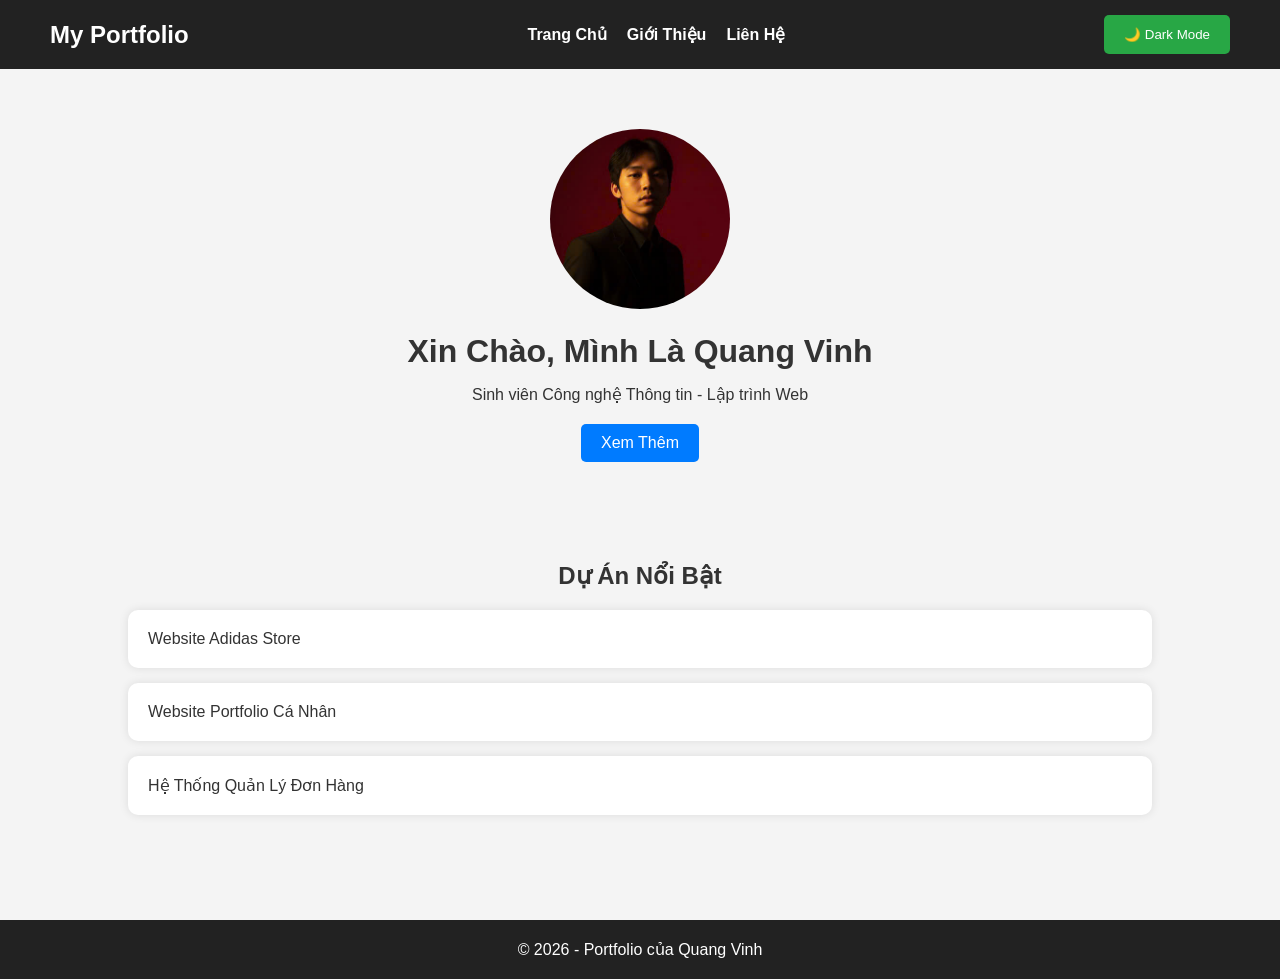
<file: index.html>
<!DOCTYPE html>
<html lang="vi">
<head>
    <meta charset="UTF-8">
    <meta name="viewport" content="width=device-width, initial-scale=1.0">
    <title>Portfolio - Trang Chủ</title>
    <link rel="stylesheet" href="css/style.css">
</head>
<body>

    <nav>
        <div class="logo">My Portfolio</div>

        <ul>
            <li><a href="index.html">Trang Chủ</a></li>
            <li><a href="about.html">Giới Thiệu</a></li>
            <li><a href="contact.html">Liên Hệ</a></li>
        </ul>
        <button id="darkModeBtn">🌙 Dark Mode</button>
    </nav>

    <header class="hero">
        <img src="images/avata.jpg" alt="Avatar" class="avatar">

        <h1>Xin Chào, Mình Là Quang Vinh</h1>

        <p>Sinh viên Công nghệ Thông tin - Lập trình Web</p>

        <a href="about.html" class="btn">Xem Thêm</a>
    </header>

    <section class="projects">
        <h2>Dự Án Nổi Bật</h2>

        <div class="project-card">
            Website Adidas Store
        </div>

        <div class="project-card">
            Website Portfolio Cá Nhân
        </div>

        <div class="project-card">
            Hệ Thống Quản Lý Đơn Hàng
        </div>
    </section>

    <footer>
        <p>&copy; 2026 - Portfolio của Quang Vinh</p>
    </footer>

    <script src="js/script.js"></script>

</body>
</html>
</file>
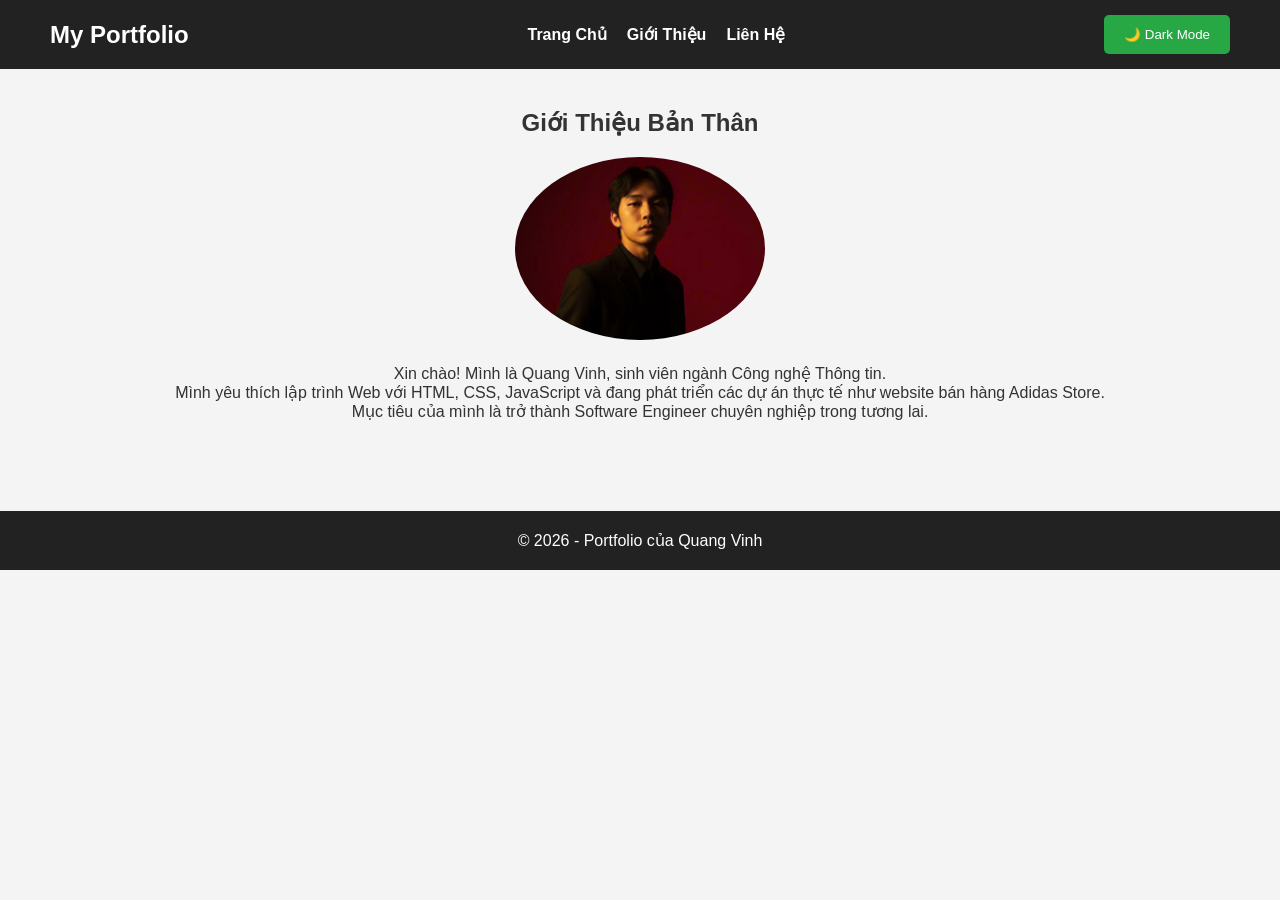
<file: about.html>
<!DOCTYPE html>
<html lang="vi">
<head>
    <meta charset="UTF-8">
    <meta name="viewport" content="width=device-width, initial-scale=1.0">
    <title>Giới Thiệu</title>
    <link rel="stylesheet" href="css/style.css">
</head>
<body>

    <nav>
        <div class="logo">My Portfolio</div>

        <ul>
            <li><a href="index.html">Trang Chủ</a></li>
            <li><a href="about.html">Giới Thiệu</a></li>
            <li><a href="contact.html">Liên Hệ</a></li>
        </ul>
        <button id="darkModeBtn">🌙 Dark Mode</button>
    </nav>

    <section class="container">
        <h1>Giới Thiệu Bản Thân</h1>

        <img src="images/avata.jpg" class="avatar-large" alt="Avatar">

        <p>
            Xin chào! Mình là Quang Vinh, sinh viên ngành Công nghệ Thông tin.
        </p>

        <p>
            Mình yêu thích lập trình Web với HTML, CSS, JavaScript và đang phát triển
            các dự án thực tế như website bán hàng Adidas Store.
        </p>

        <p>
            Mục tiêu của mình là trở thành Software Engineer chuyên nghiệp trong tương lai.
        </p>
    </section>

    <footer>
        <p>&copy; 2026 - Portfolio của Quang Vinh</p>
    </footer>

    <script src="js/script.js"></script>

</body>
</html>
</file>
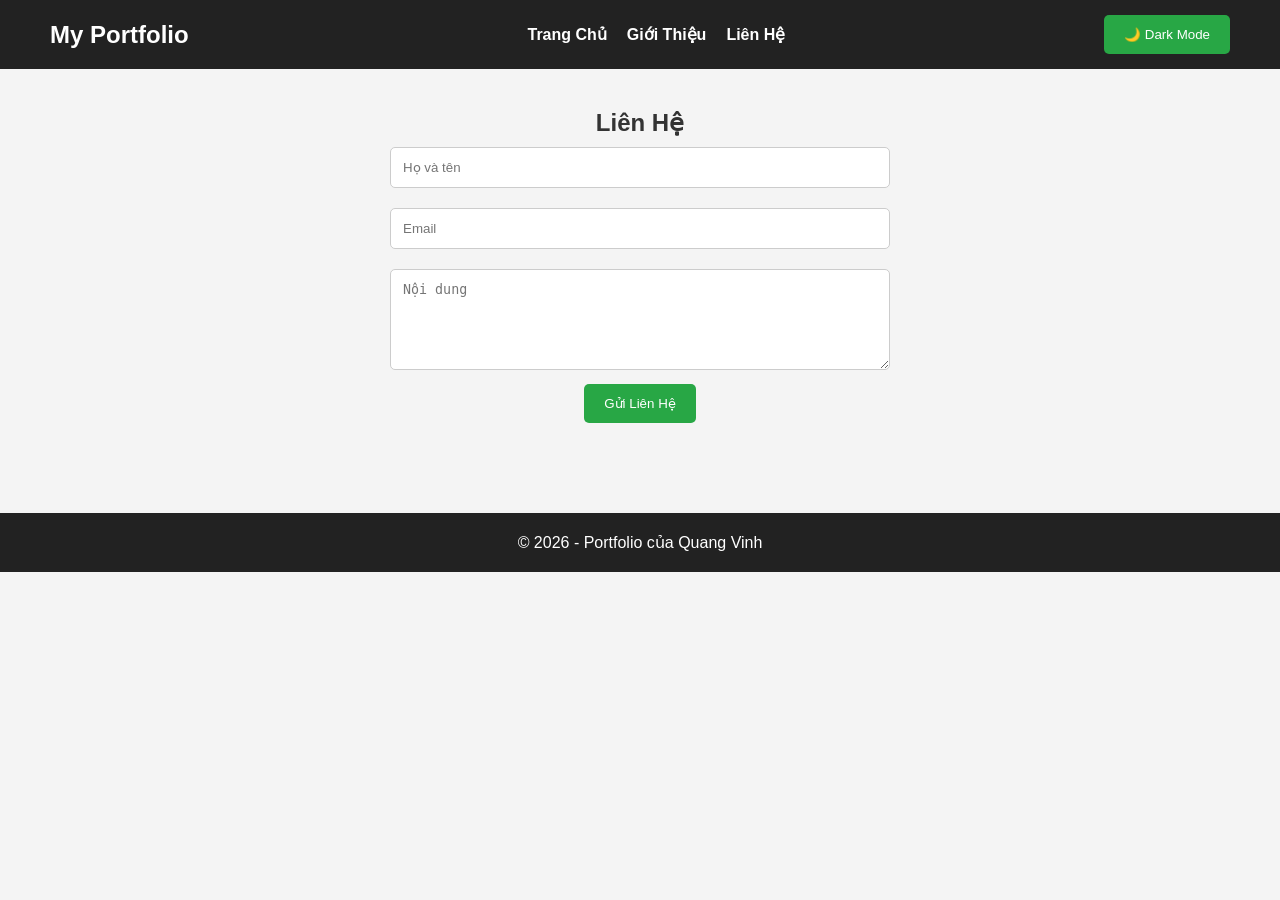
<file: contact.html>
<!DOCTYPE html>
<html lang="vi">
<head>
    <meta charset="UTF-8">
    <meta name="viewport" content="width=device-width, initial-scale=1.0">
    <title>Liên Hệ</title>
    <link rel="stylesheet" href="css/style.css">
</head>
<body>

    <nav>
        <div class="logo">My Portfolio</div>

        <ul>
            <li><a href="index.html">Trang Chủ</a></li>
            <li><a href="about.html">Giới Thiệu</a></li>
            <li><a href="contact.html">Liên Hệ</a></li>
        </ul>
        <button id="darkModeBtn">🌙 Dark Mode</button>
    </nav>

    <section class="container">
        <h1>Liên Hệ</h1>

        <form id="contactForm">

            <input type="text"
                   placeholder="Họ và tên"
                   required>

            <input type="email"
                   placeholder="Email"
                   required>

            <textarea rows="5"
                      placeholder="Nội dung"
                      required></textarea>

            <button type="submit">
                Gửi Liên Hệ
            </button>

        </form>
    </section>

    <footer>
        <p>&copy; 2026 - Portfolio của Quang Vinh</p>
    </footer>

    <script src="js/script.js"></script>

</body>
</html>
</file>
<file: css/style.css>
*{
    margin:0;
    padding:0;
    box-sizing:border-box;
}

body{
    font-family:Arial, sans-serif;
    background:#f4f4f4;
    color:#333;
}

nav{
    background:#222;
    color:white;
    display:flex;
    justify-content:space-between;
    align-items:center;
    padding:15px 50px;
}

nav ul{
    list-style:none;
    display:flex;
}

nav ul li{
    margin-left:20px;
}

nav ul li a{
    color:white;
    text-decoration:none;
    font-weight:bold;
}

nav ul li a:hover{
    color:#00ccff;
}

.logo{
    font-size:24px;
    font-weight:bold;
}

.hero{
    text-align:center;
    padding:60px 20px;
}

.avatar{
    width:180px;
    height:180px;
    border-radius:50%;
    object-fit:cover;
    margin-bottom:20px;
}

.avatar-large{
    width:250px;
    border-radius:50%;
    margin:20px 0;
}

.hero h1{
    margin-bottom:15px;
}

.hero p{
    margin-bottom:20px;
}

.btn{
    display:inline-block;
    background:#007bff;
    color:white;
    padding:10px 20px;
    text-decoration:none;
    border-radius:5px;
}

.btn:hover{
    background:#0056b3;
}

.projects{
    width:80%;
    margin:auto;
    padding:40px 0;
}

.projects h2{
    text-align:center;
    margin-bottom:20px;
}

.project-card{
    background:white;
    margin:15px 0;
    padding:20px;
    border-radius:10px;
    box-shadow:0 0 10px rgba(0,0,0,0.1);
}

.container{
    width:80%;
    margin:auto;
    padding:40px 0;
    text-align:center;
}

form{
    max-width:500px;
    margin:auto;
}

input,
textarea{
    width:100%;
    padding:12px;
    margin:10px 0;
    border:1px solid #ccc;
    border-radius:5px;
}

button{
    background:#28a745;
    color:white;
    border:none;
    padding:12px 20px;
    cursor:pointer;
    border-radius:5px;
}

button:hover{
    background:#218838;
}

footer{
    text-align:center;
    background:#222;
    color:white;
    padding:20px;
    margin-top:50px;
}
.grid-projects{
    display:grid;
    grid-template-columns:repeat(auto-fit,minmax(250px,1fr));
    gap:20px;
    margin-top:30px;
}
.dark{
    background:#121212;
    color:white;
}

.dark .project-card{
    background:#1f1f1f;
}
@media(max-width:768px){

nav{
    flex-direction:column;
}

nav ul{
    flex-direction:column;
    text-align:center;
}

nav ul li{
    margin:10px 0;
}

.avatar{
    width:120px;
    height:120px;
}

}
</file>
